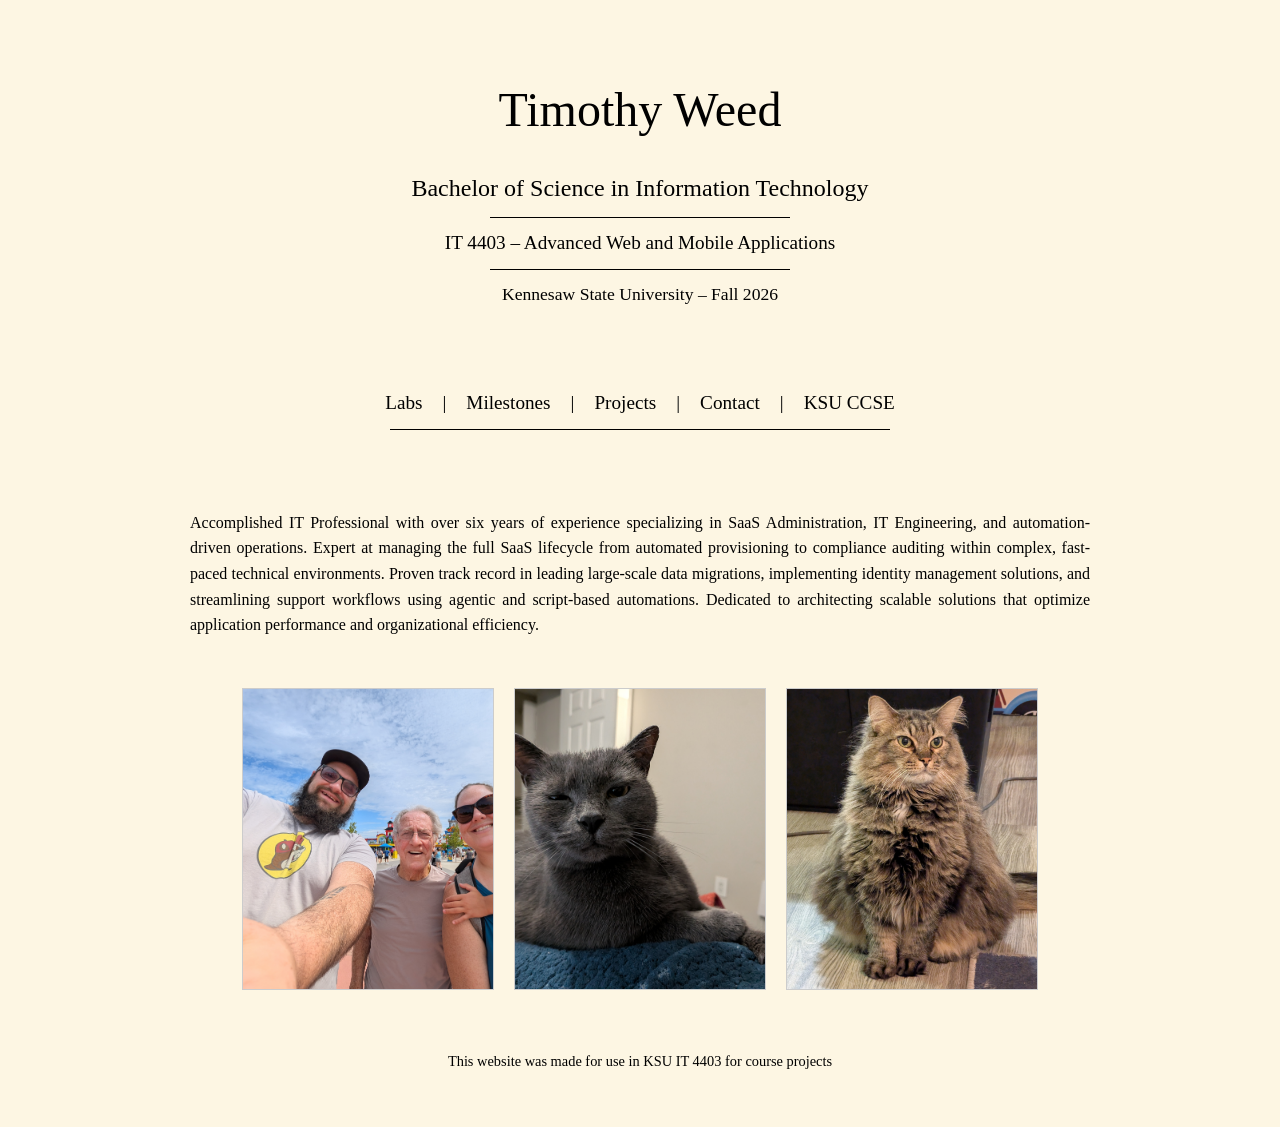
<file: index.html>
<!DOCTYPE html>
<html lang="en">
<head>
    <meta charset="UTF-8">
    <meta name="viewport" content="width=device-width, initial-scale=1.0">
    <title>Timothy Weed - Portfolio</title>
    <link rel="stylesheet" href="style.css">
</head>
<body>

    <header>
        <h1>Timothy Weed</h1>
        <h2 class="degree">Bachelor of Science in Information Technology</h2>
        <div class="line-separator"></div>
        <h3 class="course">IT 4403 &ndash; Advanced Web and Mobile Applications</h3>
        <div class="line-separator"></div>
        <p class="university">Kennesaw State University &ndash; Fall 2026</p>
    </header>

    <nav>
        <ul class="nav-links">
            <li><a href="labs.html" class="btn">Labs</a></li>
            <span class="divider">|</span>
            <li><a href="milestones.html" class="btn">Milestones</a></li>
            <span class="divider">|</span>
            <li><a href="projects.html" class="btn">Projects</a></li>
            <span class="divider">|</span>
            <li><a href="contact.html" class="btn">Contact</a></li>
            <span class="divider">|</span>
            <li><a href="https://ccse.kennesaw.edu/" class="btn">KSU CCSE</a></li>
        </ul>
        <div class="line-separator-long"></div>
    </nav>

    <main>
        <section class="bio">
            <p>
                Accomplished IT Professional with over six years of experience specializing in SaaS Administration, 
                IT Engineering, and automation-driven operations. Expert at managing the full SaaS lifecycle from 
                automated provisioning to compliance auditing within complex, fast-paced technical environments. 
                Proven track record in leading large-scale data migrations, implementing identity management 
                solutions, and streamlining support workflows using agentic and script-based automations. 
                Dedicated to architecting scalable solutions that optimize application performance and 
                organizational efficiency.
            </p>
        </section>

        <section class="image-gallery">
            <img src="PXL_20260625_145154627.TS-000.jpg" alt="Timothy and family">
            <img src="PXL_20260805_202501013.jpg" alt="Fluffy brown cat">
            <img src="PXL_20260811_001851429.jpg" alt="Grey cat">
        </section>
    </main>

    <footer>
        <p>This website was made for use in KSU IT 4403 for course projects</p>
    </footer>

</body>
</html>
</file>
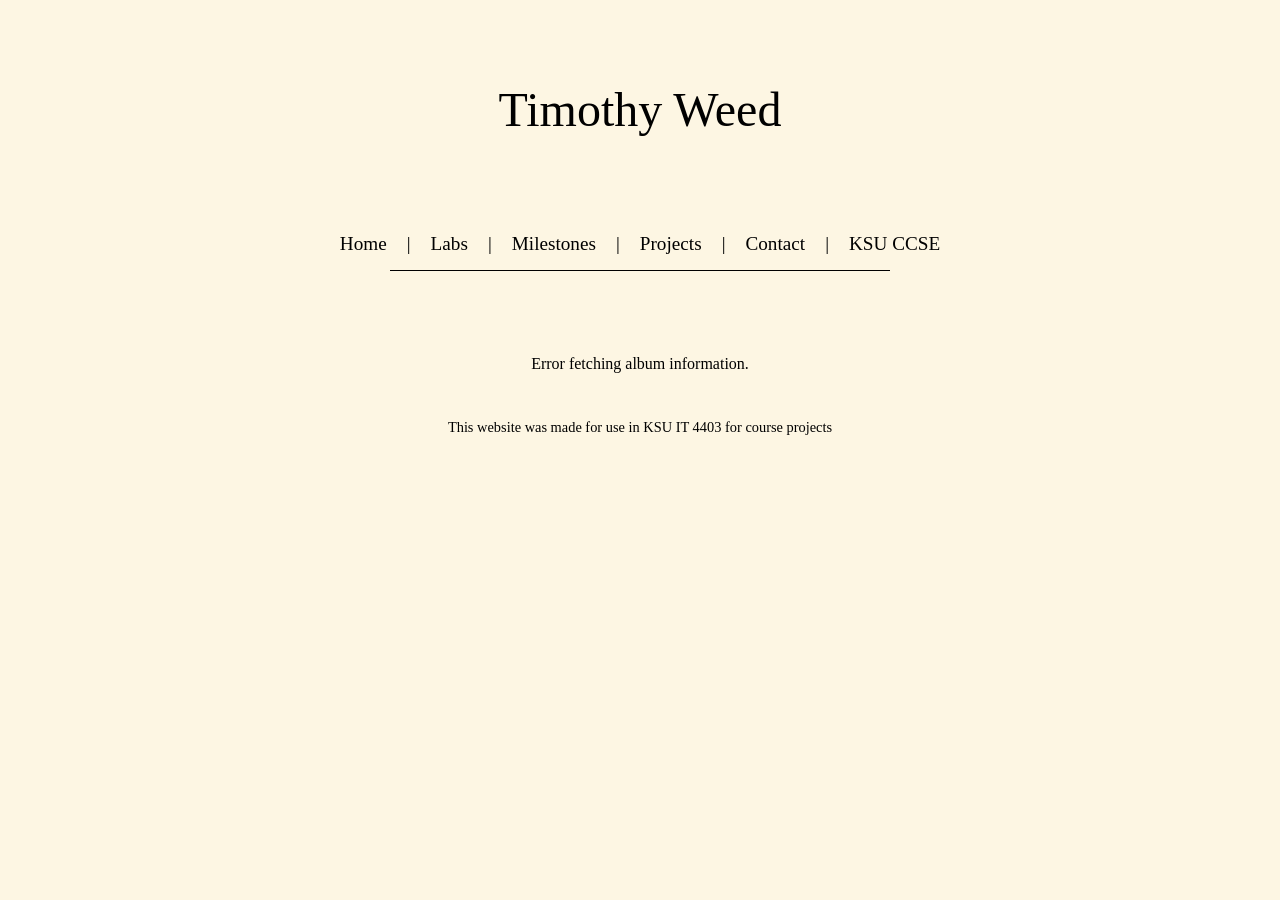
<file: album.html>
<!DOCTYPE html>
<html lang="en">
<head>
    <meta charset="UTF-8">
    <meta name="viewport" content="width=device-width, initial-scale=1.0">
    <title>lab 4</title>
    <link rel="stylesheet" href="style.css">
    <script src="https://code.jquery.com/jquery-3.6.0.min.js"></script>

    <script>
        $(document).ready(function() {
            var sp = window.location.search;
            var params = new URLSearchParams(sp);
            var albumId = params.get('id');
            var jsonUrl = 'https://jsonplaceholder.typicode.com/photos/' + albumId

            var albumInfo = $('#albumInfo');
            $.ajax({
                url: jsonUrl,
                method: 'GET',
                dataType: 'json',
                success: function(data) {
                    albumInfo.append('<h2>Album Details</h2>' +
                        '<p><strong>Album ID:</strong> ' + data.id + '</p>' +
                        '<p><strong>Title:</strong> ' + data.title + '</p>' +
                        '<p><strong>Album Art</strong>: <br><img src="' + data.thumbnailUrl + '" alt="Album Art"></p>');
                },
                error: function() {
                    $('#albumInfo').html('<p>Error fetching album information.</p>');
                }
            });
        });
    
    </script>
</head>
<body>

    <header>
        <h1>Timothy Weed</h1>
    </header>

    <nav>
        <ul class="nav-links">
            <li><a href="index.html" class="btn">Home</a></li>
            <span class="divider">|</span>
            <li><a href="labs.html" class="btn">Labs</a></li>
            <span class="divider">|</span>
            <li><a href="milestones.html" class="btn">Milestones</a></li>
            <span class="divider">|</span>
            <li><a href="projects.html" class="btn">Projects</a></li>
            <span class="divider">|</span>
            <li><a href="contact.html" class="btn">Contact</a></li>
            <span class="divider">|</span>
            <li><a href="https://ccse.kennesaw.edu/" class="btn">KSU CCSE</a></li>
        </ul>
        <div class="line-separator-long"></div>
    </nav>

    <main>
        <div id="album">
            <ul id="albumInfo" class="album"></ul>
        </div>



    </main>

    <footer>
        <p>This website was made for use in KSU IT 4403 for course projects</p>
    </footer>

</body>
</html>
</file>
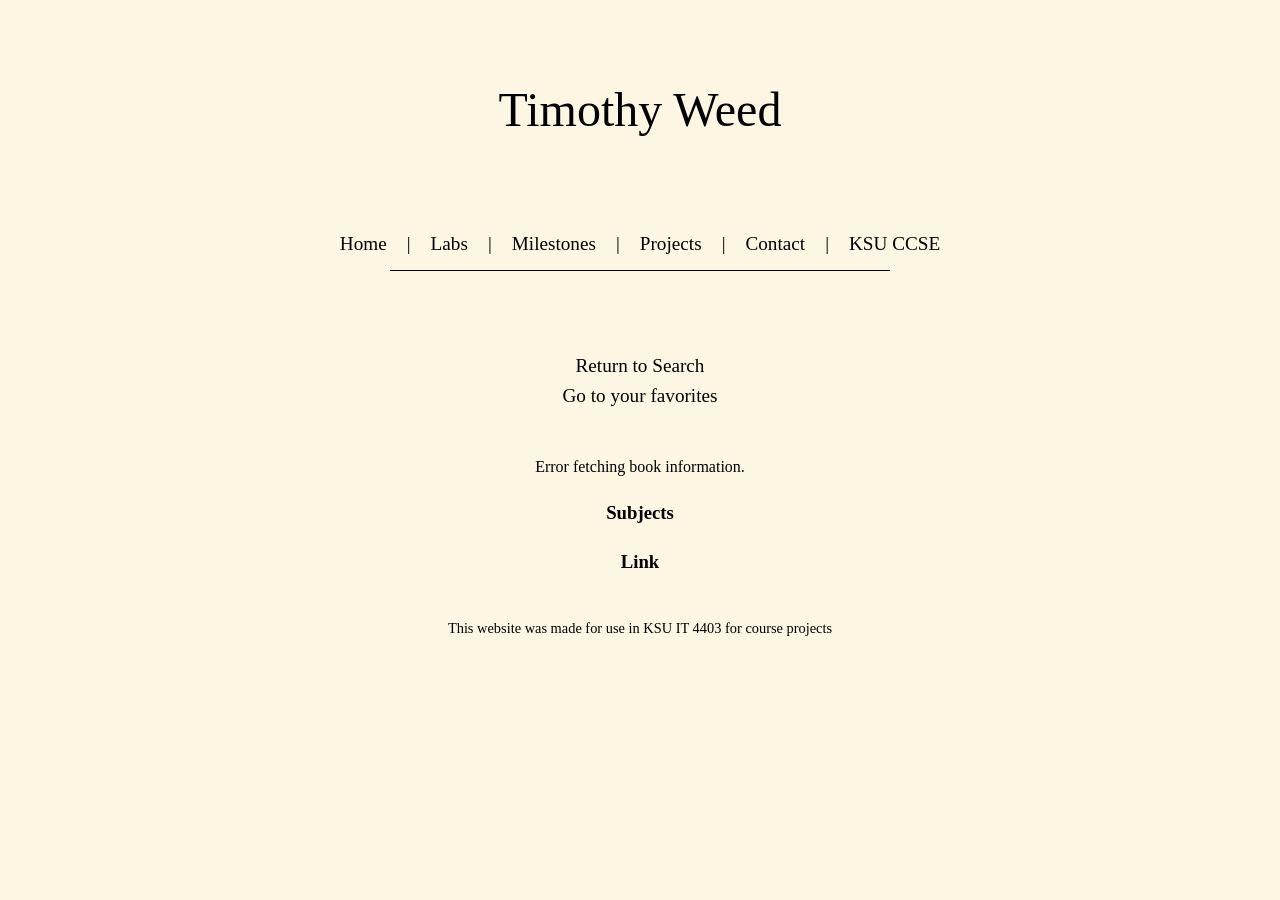
<file: book.html>
<!DOCTYPE html>
<html lang="en">
<head>
    <meta charset="UTF-8">
    <meta name="viewport" content="width=device-width, initial-scale=1.0">
    <title>Book Details</title>
    <link rel="stylesheet" href="style.css">
    <script src="https://code.jquery.com/jquery-3.6.0.min.js"></script>

    <script>
        $(document).ready(function() {
        var sp = window.location.search;
        var trim = sp.slice(4);
        var jsonUrl = 'https://openlibrary.org/' + trim + '.json';
        console.log(jsonUrl);
        var bookInfo = $('#bookInfo');
        var bookDescription = $('#bookDescription');
        var subjects = [];
        $.ajax({
            url: jsonUrl,
            method: 'GET',
            dataType: 'json',
            success: function(data) {
                console.log(data);
                var cover = "https://covers.openlibrary.org/b/id/" + data.covers[0] + "-L.jpg";
                console.log(cover);
                var authorInfo = "https://openlibrary.org" + data.authors[0].author.key + ".json";
                console.log(authorInfo);
                subjects = data.subjects.slice(0, 10);
                console.log(subjects)
                $.getJSON(authorInfo, function(authorData) {
                    var authorName = authorData.personal_name;
                    console.log(authorName);
                    bookInfo.append(
                        '<li><strong>Title:</strong> ' + data.title + '</li>' +
                        '<li><strong>Author:</strong> ' + authorName + '</li>' +
                        '<li><strong>Cover Image</strong>: <br><img src="' + cover + '" alt="Cover Image"></li>' //+
                        // '<li><strong>Description:</strong> ' + data.description.value + '</li>'
                    );
                    console.log(data.title);
                });
                if (data.description == null) {
                    bookDescription.append('<li><strong>Description:</strong>No description found</li>');
                }
                else if (data.description.value){
                    bookDescription.append('<li><strong>Description:</strong> ' + data.description.value + '</li>');
                }
                else{
                    bookDescription.append('<li><strong>Description:</strong> ' + data.description + '</li>');
                }
                for (var i = 0; i < data.subjects.slice(0, 10).length; i++) {
                        $('#bookSubjects').append('<li>' + subjects[i] + '</li>');
                    };
                $('#link').append('https://openlibrary.org/' + trim )
            },
            error: function() {
                $('#bookInfo').html('<p>Error fetching book information.</p>');
            }
        });
    });
    
    </script>
</head>
<body>

    <header>
        <h1>Timothy Weed</h1>
    </header>

    <nav>
        <ul class="nav-links">
            <li><a href="index.html" class="btn">Home</a></li>
            <span class="divider">|</span>
            <li><a href="labs.html" class="btn">Labs</a></li>
            <span class="divider">|</span>
            <li><a href="milestones.html" class="btn">Milestones</a></li>
            <span class="divider">|</span>
            <li><a href="projects.html" class="btn">Projects</a></li>
            <span class="divider">|</span>
            <li><a href="contact.html" class="btn">Contact</a></li>
            <span class="divider">|</span>
            <li><a href="https://ccse.kennesaw.edu/" class="btn">KSU CCSE</a></li>
        </ul>
        <div class="line-separator-long"></div>
    </nav>

    <main>
        <a href="milestone2.html" class="btn">Return to Search</a>
        <br>
        <a href="myBookshelf.html" class="btn">Go to your favorites</a>
        <br><br>
        <div id="book">
            <ul id="bookInfo"></ul>
            <ul id="bookDescription"></ul>
            <h3>Subjects</h3>
            <ul id="bookSubjects"></ul>
            <h3>Link</h3>
            <p id="link"></p>
        </div>



    </main>

    <footer>
        <p>This website was made for use in KSU IT 4403 for course projects</p>
    </footer>

</body>
</html>
</file>
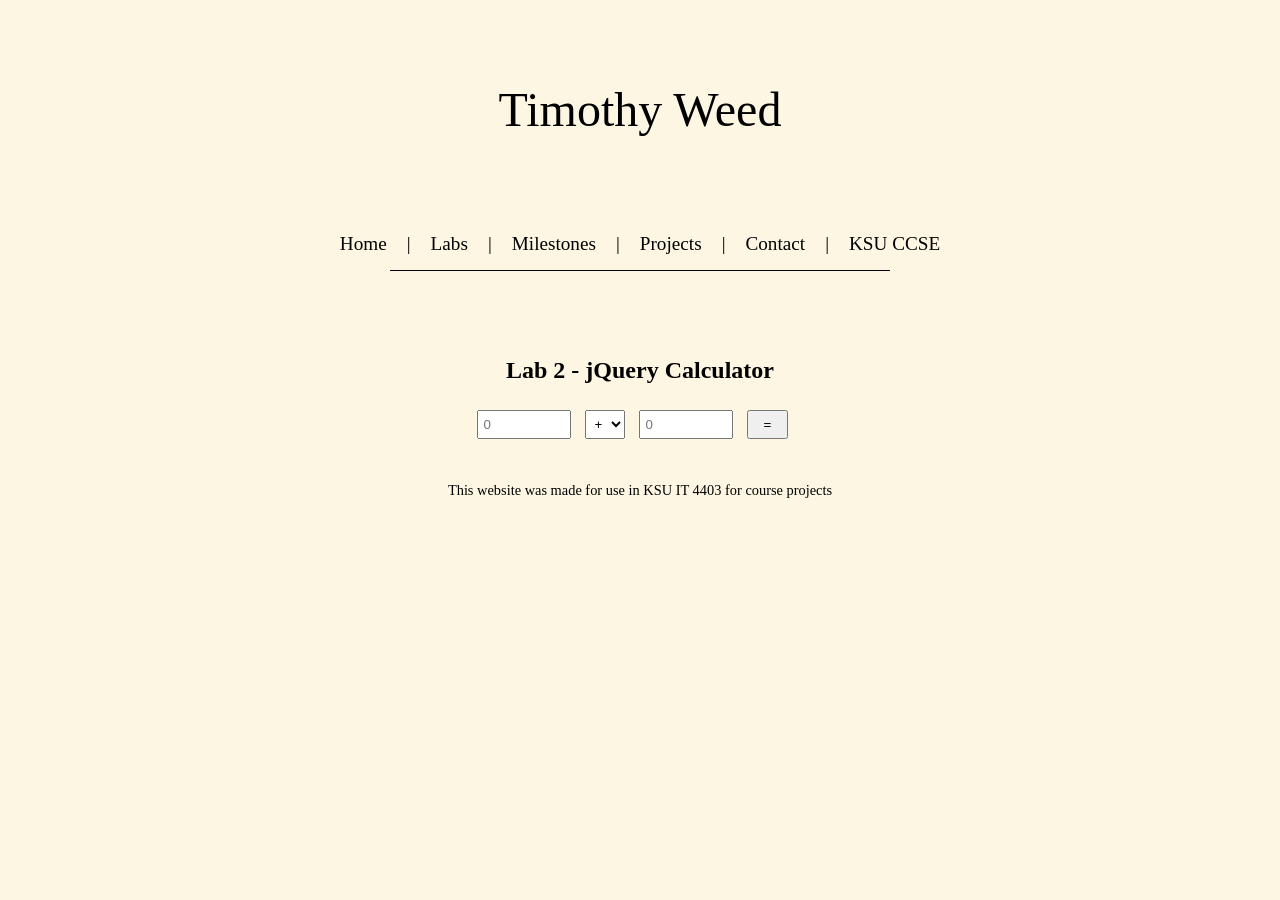
<file: lab2-1.html>
<!DOCTYPE html>
<html lang="en">
<head>
    <meta charset="UTF-8">
    <meta name="viewport" content="width=device-width, initial-scale=1.0">
    <title>jQuery ready() and Event Handling</title>
    <link rel="stylesheet" href="style.css">
    <script src="https://code.jquery.com/jquery-3.7.1.min.js"></script>
    <script>
        $(document).ready(function() {
            $("#btn-calculate").click(function() {
                //init vals and vars
                let n1 = parseFloat($("#num1").val());
                let n2 = parseFloat($("#num2").val());
                let operator = $("#operator").val();
                let result = 0;

                // Check if the user left a box blank or entered invalid text
                if (isNaN(n1) || isNaN(n2)) {
                    $("#calc-result").text("Please enter numbers");
                    return;
                }

                // Perform calculation
                if (operator === "add") {
                    result = n1 + n2;
                } else if (operator === "subtract") {
                    result = n1 - n2;
                } else if (operator === "multiply") {
                    result = n1 * n2;
                } else if (operator === "divide") {
                    // Prevent division by zero
                    if (n2 === 0) {
                        $("#calc-result").text("Cannot divide by 0");
                        return;
                    }
                    result = n1 / n2;
                }

                // Display the result
                $("#calc-result").text(result);

                });
        });
            
            
    </script>
</head>
<body>

    <header>
        <h1>Timothy Weed</h1>
    </header>

    <nav>
        <ul class="nav-links">
            <li><a href="index.html" class="btn">Home</a></li>
            <span class="divider">|</span>
            <li><a href="labs.html" class="btn">Labs</a></li>
            <span class="divider">|</span>
            <li><a href="milestones.html" class="btn">Milestones</a></li>
            <span class="divider">|</span>
            <li><a href="projects.html" class="btn">Projects</a></li>
            <span class="divider">|</span>
            <li><a href="contact.html" class="btn">Contact</a></li>
            <span class="divider">|</span>
            <li><a href="https://ccse.kennesaw.edu/" class="btn">KSU CCSE</a></li>
        </ul>
        <div class="line-separator-long"></div>
    </nav>

    <main>
        <h2> Lab 2 - jQuery Calculator</h2>
        <input type="number" id="num1" placeholder="0" style="padding: 5px; width: 80px;">
            
            <select id="operator" style="padding: 5px; margin: 0 10px;">
                <option value="add">+</option>
                <option value="subtract">-</option>
                <option value="multiply">*</option>
                <option value="divide">/</option>
            </select>
            
        <input type="number" id="num2" placeholder="0" style="padding: 5px; width: 80px;">

        <button id="btn-calculate" style="padding: 5px 15px; margin-left: 10px;">=</button>
    
        <span id="calc-result" style="margin-left: 15px; font-weight: bold; font-size: 18px; color: #2c3e50;"></span>

    </main>

    <footer>
        <p>This website was made for use in KSU IT 4403 for course projects</p>
    </footer>

</body>
</html>
</file>
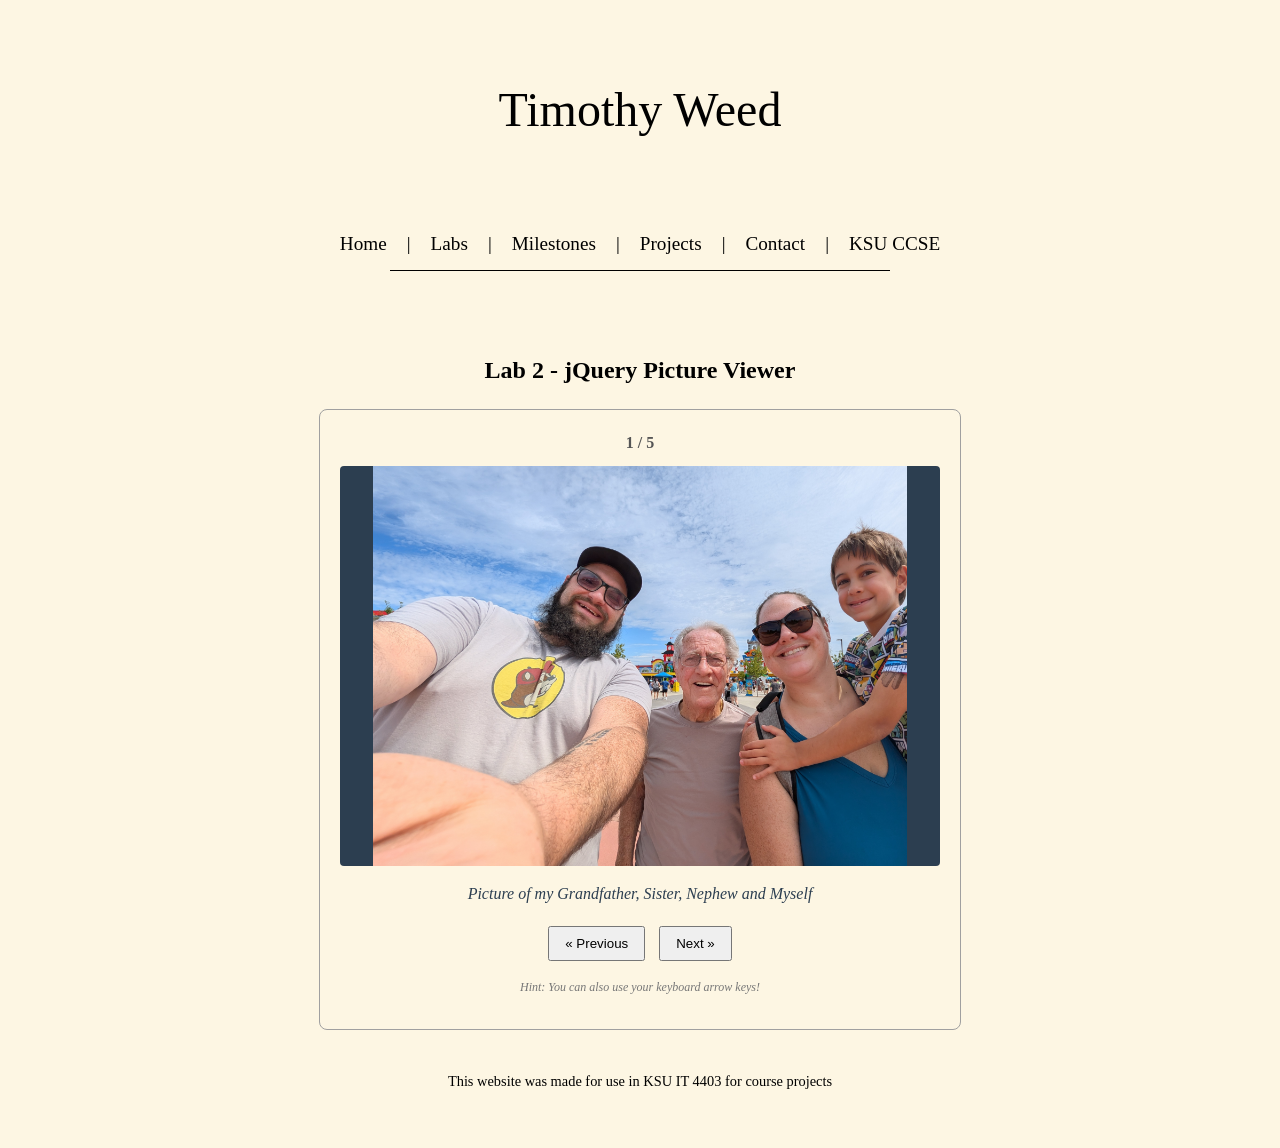
<file: lab2-2.html>
<!DOCTYPE html>
<html lang="en">
<head>
    <meta charset="UTF-8">
    <meta name="viewport" content="width=device-width, initial-scale=1.0">
    <title>jQuery ready() and Event Handling</title>
    <link rel="stylesheet" href="style.css">
    <script src="https://code.jquery.com/jquery-3.7.1.min.js"></script>
    <script>
        $(document).ready(function() {
            const images = [
                { src: "PXL_20260625_145154627.TS-000.jpg", alt: "My Family", caption: "Picture of my Grandfather, Sister, Nephew and Myself" },
                { src: "PXL_20260711_235148332.TS-000.MP.jpg", alt: "More Family!", caption: "Picture of my boyfriend, friend Sharon, and my sister and brother-in-law" },
                { src: "PXL_20260805_202501013.jpg", alt: "My Frollo", caption: "My sweet boy Frollo" },
                { src: "PXL_20260811_001851429.jpg", alt: "Sir Hermes", caption: "Mister Hermes aka the Ham" },
                { src: "PXL_20260924_230313827.MP.jpg", alt: "The Fleet", caption: "Most of my cars... There are always more!" }
            ];

            let currentIndex = 0;

            // Function to handle the fade effect and data updating
            function updateGallery() {
                // Fade out the current image (takes 300 milliseconds)
                $("#gallery-img").fadeOut(300, function() {
                    
                    // Once faded out, update the image source, alt text, caption, and counter
                    $(this).attr("src", images[currentIndex].src);
                    $(this).attr("alt", images[currentIndex].alt);
                    $("#gallery-caption").text(images[currentIndex].caption);
                    $("#image-counter").text((currentIndex + 1) + " / " + images.length);
                    
                    // Fade the new image back in
                    $(this).fadeIn(300);
                });
            }

            // Next Button Click Event
            $("#btn-next").click(function() {
                currentIndex++;
                // If we go past the last image, loop back to the first (Index 0)
                if (currentIndex >= images.length) {
                    currentIndex = 0; 
                }
                updateGallery();
            });

            // Previous Button Click Event
            $("#btn-prev").click(function() {
                currentIndex--;
                // If we go before the first image, loop to the last image
                if (currentIndex < 0) {
                    currentIndex = images.length - 1; 
                }
                updateGallery();
            });

            // Enhancement: Keyboard Navigation
            $(document).keydown(function(e) {
                if (e.key === "ArrowRight") {
                    $("#btn-next").click();
                } else if (e.key === "ArrowLeft") {
                    $("#btn-prev").click();
                }
            });
        });
            
            
    </script>
</head>
<body>

    <header>
        <h1>Timothy Weed</h1>
    </header>

    <nav>
        <ul class="nav-links">
            <li><a href="index.html" class="btn">Home</a></li>
            <span class="divider">|</span>
            <li><a href="labs.html" class="btn">Labs</a></li>
            <span class="divider">|</span>
            <li><a href="milestones.html" class="btn">Milestones</a></li>
            <span class="divider">|</span>
            <li><a href="projects.html" class="btn">Projects</a></li>
            <span class="divider">|</span>
            <li><a href="contact.html" class="btn">Contact</a></li>
            <span class="divider">|</span>
            <li><a href="https://ccse.kennesaw.edu/" class="btn">KSU CCSE</a></li>
        </ul>
        <div class="line-separator-long"></div>
    </nav>

    <main>
        <h2> Lab 2 - jQuery Picture Viewer</h2>
        <div id="picview" style="text-align: center; margin: 20px auto; max-width: 600px; background-color: #fdf6e3; padding: 20px; border-radius: 8px; border: 1px solid #a0a0a0;">
            <!-- Enhancement: Image Counter -->
            <div id="image-counter" style="margin-bottom: 10px; font-weight: bold; color: #555;">1 / 5</div>
            
            <!-- Image Container -->
            <div style="height: 400px; display: flex; align-items: center; justify-content: center; background-color: #2c3e50; border-radius: 4px; overflow: hidden;">
                <img id="gallery-img" src="PXL_20260625_145154627.TS-000.jpg" alt="My Family" style="max-width: 100%; max-height: 100%; display: block;">
            </div>

            <!-- Image Caption -->
            <p id="gallery-caption" style="margin: 15px 0; font-style: italic; color: #2c3e50;">Picture of my Grandfather, Sister, Nephew and Myself</p>
            
            <!-- Navigation Buttons -->
            <button id="btn-prev" style="padding: 8px 15px; margin: 5px;">&laquo; Previous</button>
            <button id="btn-next" style="padding: 8px 15px; margin: 5px;">Next &raquo;</button>
            <p style="font-size: 12px; color: #777;"><em>Hint: You can also use your keyboard arrow keys!</em></p>
        </div>
        
    </main>

    <footer>
        <p>This website was made for use in KSU IT 4403 for course projects</p>
    </footer>

</body>
</html>
</file>
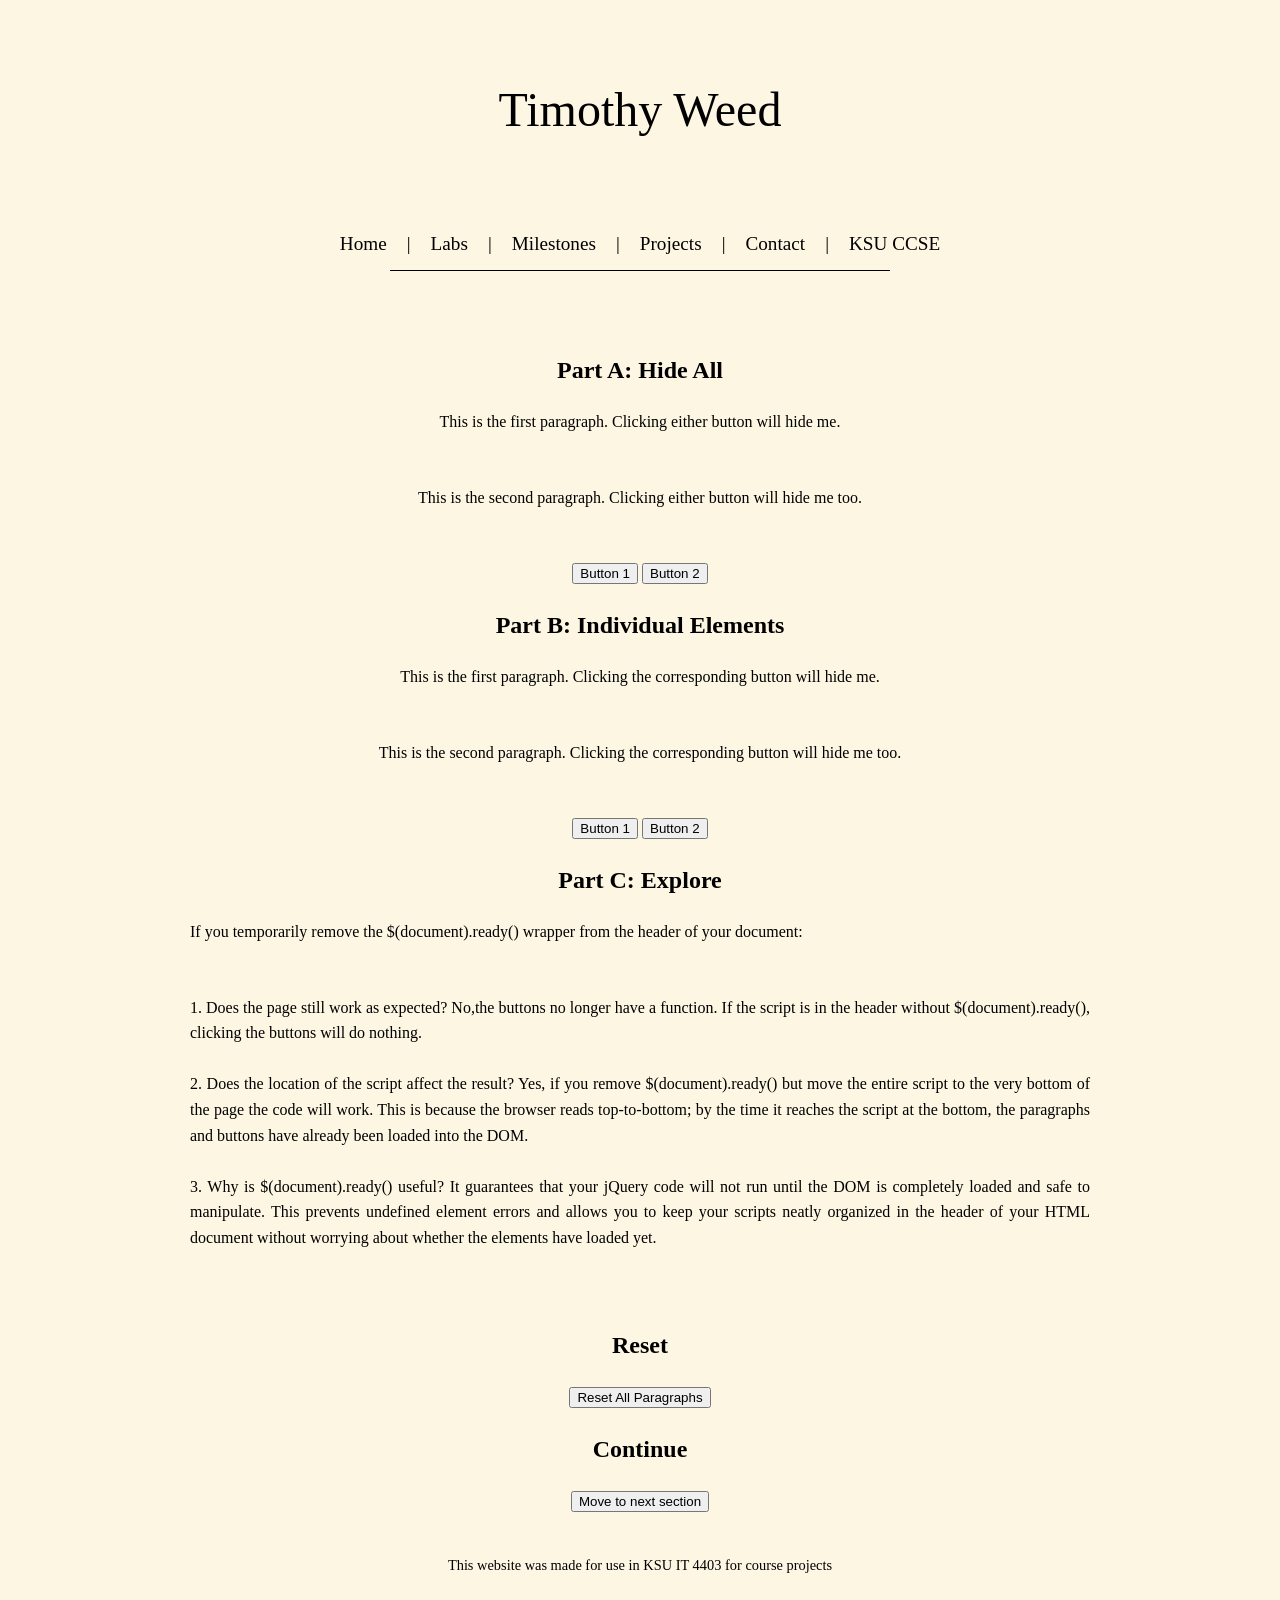
<file: lab2.html>
<!DOCTYPE html>
<html lang="en">
<head>
    <meta charset="UTF-8">
    <meta name="viewport" content="width=device-width, initial-scale=1.0">
    <title>jQuery ready() and Event Handling</title>
    <link rel="stylesheet" href="style.css">
    <script src="https://code.jquery.com/jquery-3.7.1.min.js"></script>
    <script>
        $(document).ready(function() {
            // The second div needs to be hidden on load
            $(".Sec2B").hide();
            // Part A: Clicking ANY button hides BOTH paragraphs
            $(".btnA").click(function() {
                $(".pA").hide();
            });
            // Part B: Clicking the right button hides the corresponding paragraph
            $("#btnB1").click(function() {
                $("#pB1").hide();
            });
            $("#btnB2").click(function() {
                $("#pB2").hide();
            });
            $("#reset").click(function() {
                $("p").show();
            });
            $("#transition2A").click(function() {
                $(".sec2A").slideUp("slow", function() {
                    $(".Sec2B").slideDown();
                });
            });
            $("#transition2B").click(function() {
                $(".Sec2B").slideUp("slow", function() {
                    $(".sec2A").slideDown();
                });
            });
            // Apply styles to the odd rows of tables
            $("#btn-style-odd").click(function() {
                $(".random-table tr:nth-child(odd) td").css({
                    "background-color": "orange",
                    "font-style": "italic",
                    "border": "2px dotted black" 
                });
            });
            // Reset the table back to the original CSS
            $("#btn-reset-table").click(function() {
                $(".random-table tr td").removeAttr("style");
                // 2. Make all rows visible again
                $(".random-table tr").show();
            });
            // Hide the specific row that is clicked
            $(".random-table tr").click(function() {
                $(this).hide();
            });

        });
    </script>
</head>
<body>

    <header>
        <h1>Timothy Weed</h1>
    </header>

    <nav>
        <ul class="nav-links">
            <li><a href="index.html" class="btn">Home</a></li>
            <span class="divider">|</span>
            <li><a href="labs.html" class="btn">Labs</a></li>
            <span class="divider">|</span>
            <li><a href="milestones.html" class="btn">Milestones</a></li>
            <span class="divider">|</span>
            <li><a href="projects.html" class="btn">Projects</a></li>
            <span class="divider">|</span>
            <li><a href="contact.html" class="btn">Contact</a></li>
            <span class="divider">|</span>
            <li><a href="https://ccse.kennesaw.edu/" class="btn">KSU CCSE</a></li>
        </ul>
        <div class="line-separator-long"></div>
    </nav>

    <main>
        <div class="sec2A"> <!---Added this into divs to use a transition-->
            <h2>Part A: Hide All</h2>
            <p class="bionj pA">This is the first paragraph. Clicking either button will hide me.</p>
            <p class="bionj pA">This is the second paragraph. Clicking either button will hide me too.</p>

            <button class="btnA">Button 1</button>
            <button class="btnA">Button 2</button>

            <h2>Part B: Individual Elements</h2>
            <p class="bionj" id="pB1">This is the first paragraph. Clicking the corresponding button will hide me.</p>
            <p class="bionj" id="pB2">This is the second paragraph. Clicking the corresponding button will hide me too.</p>

            <button id="btnB1">Button 1</button>
            <button id="btnB2">Button 2</button>

            <h2>Part C: Explore</h2>
            <p class="bio">If you temporarily remove the $(document).ready() wrapper from the header of your document:</p>
            <p class="bio">1. Does the page still work as expected? No,the buttons no longer have a function. If the script is in the header without $(document).ready(), clicking 
                the buttons will do nothing. <br><br>
                2. Does the location of the script affect the result? Yes, if you remove $(document).ready() but move the entire script to the very bottom of the page 
                the code will work. This is because the browser reads top-to-bottom; by the time it reaches the script at the bottom, the paragraphs and buttons have 
                already been loaded into the DOM.<br><br>
                3. Why is $(document).ready() useful? It guarantees that your jQuery code will not run until the DOM is completely loaded and safe to manipulate.
                This prevents undefined element errors and allows you to keep your scripts neatly organized in the header of your HTML document without worrying about 
                whether the elements have loaded yet.<br><br>
            </p>

            <h2>Reset</h2>
            <!-- This button shows all paragraphs again -->
            <button id="reset">Reset All Paragraphs</button>
            <h2>Continue</h2>
            <!-- This button moves to the next section -->
            <button id="transition2A">Move to next section</button>
        </div>
        <div class="Sec2B">
            <h2>Table of Random Numbers</h2>
            <table class="random-table">
                <tbody>
                    <tr>
                        <td>42</td><td>17</td><td>88</td><td>5</td><td>73</td>
                    </tr>
                    <tr>
                        <td>91</td><td>24</td><td>56</td><td>39</td><td>12</td>
                    </tr>
                    <tr>
                        <td>8</td><td>77</td><td>34</td><td>61</td><td>95</td>
                    </tr>
                    <tr>
                        <td>49</td><td>3</td><td>82</td><td>27</td><td>68</td>
                    </tr>
                    <tr>
                        <td>14</td><td>53</td><td>99</td><td>41</td><td>22</td>
                    </tr>
                </tbody>
            </table>
            <button id="btn-style-odd">Style Odd Rows</button>
            <button id="btn-reset-table">Reset Table</button>
            <button id="transition2B">Return to Previous section</button>
        </div>
    </main>

    <footer>
        <p>This website was made for use in KSU IT 4403 for course projects</p>
    </footer>

</body>
</html>
</file>
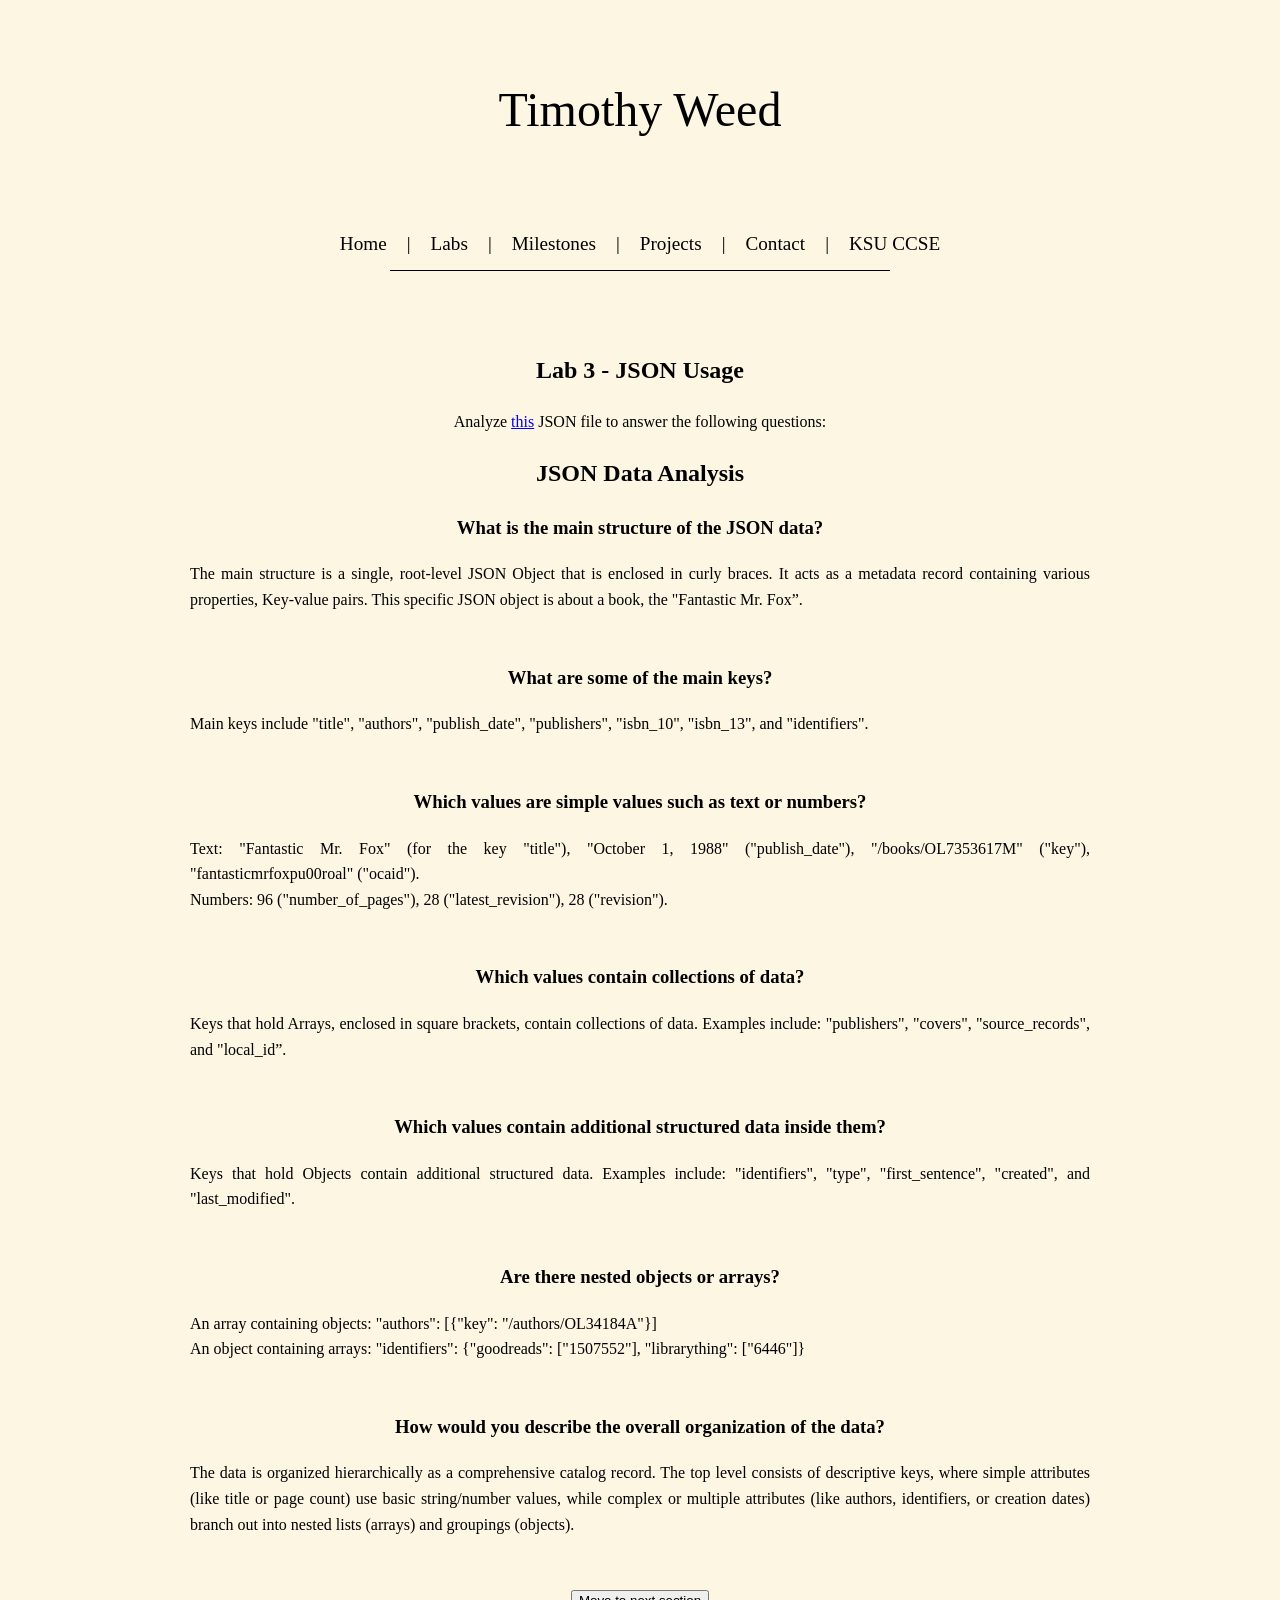
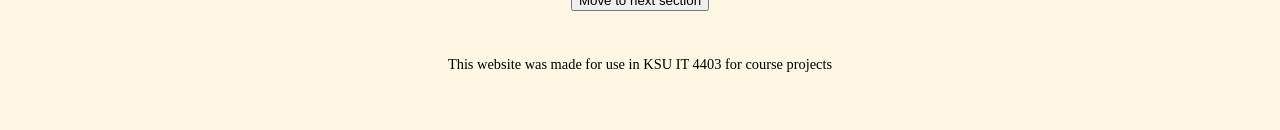
<file: lab3.html>
<!DOCTYPE html>
<html lang="en">
<head>
    <meta charset="UTF-8">
    <meta name="viewport" content="width=device-width, initial-scale=1.0">
    <title>JSON usage</title>
    <link rel="stylesheet" href="style.css">
    <script src="https://code.jquery.com/jquery-3.7.1.min.js"></script>
    <script>
        $(document).ready(function() {
            $(".sec3B").hide();
            $(".sec3C").hide();

            $("#transition3A").click(function() {
                $(".sec3A").slideUp("slow", function() {
                    $(".sec3B").slideDown();
                });
            });
            $("#transition3B").click(function() {
                $(".sec3B").slideUp("slow", function() {
                    $(".sec3A").slideDown();
                });
            });
            $("#transition3C").click(function() {
                $(".sec3B").slideUp("slow", function() {
                    $(".sec3C").slideDown();
                });
            });
            $("#transition3D").click(function() {
                $(".sec3C").slideUp("slow", function() {
                    $(".sec3B").slideDown();
                });
            });
            $("#transition3E").click(function() {
                $(".sec3C").slideUp("slow", function() {
                    $(".sec3A").slideDown();
                });
            });
        });
            
            
    </script>
</head>
<body>

    <header>
        <h1>Timothy Weed</h1>
    </header>

    <nav>
        <ul class="nav-links">
            <li><a href="index.html" class="btn">Home</a></li>
            <span class="divider">|</span>
            <li><a href="labs.html" class="btn">Labs</a></li>
            <span class="divider">|</span>
            <li><a href="milestones.html" class="btn">Milestones</a></li>
            <span class="divider">|</span>
            <li><a href="projects.html" class="btn">Projects</a></li>
            <span class="divider">|</span>
            <li><a href="contact.html" class="btn">Contact</a></li>
            <span class="divider">|</span>
            <li><a href="https://ccse.kennesaw.edu/" class="btn">KSU CCSE</a></li>
        </ul>
        <div class="line-separator-long"></div>
    </nav>

    <main>
        <div class="sec3A">
            <h2> Lab 3 - JSON Usage</h2>
            <p>Analyze <a href="https://openlibrary.org/books/OL7353617M.json">this</a> JSON file to answer the following questions:</p>
            <h2>JSON Data Analysis</h2>
            <h3>What is the main structure of the JSON data?</h3>
            <p class="bio">The main structure is a single, root-level JSON Object that is enclosed in curly braces. It acts as a metadata record containing various properties, 
                Key-value pairs. This specific JSON object is about a book, the "Fantastic Mr. Fox”. </p>
            <h3>What are some of the main keys?</h3>
            <p class="bio">Main keys include "title", "authors", "publish_date", "publishers", "isbn_10", "isbn_13", and "identifiers".</p>
            <h3>Which values are simple values such as text or numbers?</h3>
            <p class="bio">Text: "Fantastic Mr. Fox" (for the key "title"), "October 1, 1988" ("publish_date"), "/books/OL7353617M" ("key"), "fantasticmrfoxpu00roal" ("ocaid").
                <br>Numbers: 96 ("number_of_pages"), 28 ("latest_revision"), 28 ("revision").</p>
            <h3>Which values contain collections of data?</h3>
            <p class="bio">Keys that hold Arrays, enclosed in square brackets, contain collections of data. Examples include: "publishers", "covers", "source_records", and "local_id”.</p>
            <h3>Which values contain additional structured data inside them?</h3> 
            <p class="bio">Keys that hold Objects contain additional structured data. Examples include: "identifiers", "type", "first_sentence", "created", and "last_modified".</p>
            <h3>Are there nested objects or arrays?</h3>
            <p class="bio">An array containing objects: "authors": [{"key": "/authors/OL34184A"}] 
                <br>An object containing arrays: "identifiers": {"goodreads": ["1507552"], "librarything": ["6446"]}</p>
            <h3>How would you describe the overall organization of the data?</h3>
            <p class="bio">The data is organized hierarchically as a comprehensive catalog record. The top level consists of descriptive keys, where simple attributes (like title or page 
                count) use basic string/number values, while complex or multiple attributes (like authors, identifiers, or creation dates) branch out into nested lists (arrays) and 
                groupings (objects).</p>
            <button id="transition3A">Move to next section</button>
        </div>
        <div class="sec3B">
            <h2>Convert the following structured information into valid JSON:</h2>
            <div class="grid-container">
                <!-- Left Column Request -->
                <div>
                    <p><strong>Message</strong></p>
                    <ul>
                        <li>To: Alex</li>
                        <li>From: Jordan</li>
                        <li>Heading: Reminder</li>
                        <li>Body: Don't forget our meeting tomorrow.</li>
                    </ul>
                </div>

                <!-- Right Column JSON conversion -->
                <div>
                    <pre><code>
                    {
                    {
                    "message":
                    "to": "Alex",
                    "from": "Jordan",
                    "heading": "Reminder",
                    "body": "Don't forget our meeting tomorrow."
                    }
                    }</code></pre>
                </div>

            </div>
            <button id="transition3B">Return to Previous section</button>
            <button id="transition3C">Move to next section</button>
        </div>
        <div class="sec3C">
            <h2>Convert the following structured information into valid JSON:</h2>
            <div class="grid-container">
                <!-- Left Column Request -->
                <div>
                    <p>Create JSON representing the following collection of books:</p>
                    
                    <p><strong>Book 1</strong></p>
                    <ul>
                        <li>Title: Web Development Basics</li>
                        <li>Author: Maya Lee</li>
                        <li>Price: 29.99</li>
                    </ul>
                    
                    <p><strong>Book 2</strong></p>
                    <ul>
                        <li>Title: Modern JavaScript</li>
                        <li>Author: Daniel Kim</li>
                        <li>Price: 34.50</li>
                    </ul>
                    
                    <p><strong>Book 3</strong></p>
                    <ul>
                        <li>Title: Understanding JSON</li>
                        <li>Author: Sofia Patel</li>
                        <li>Price: 24.95</li>
                    </ul>
                </div>

                <!-- Right Column JSON conversion -->
                <div>
                    <pre><code>[
                        {
                            "Title": "Web Development Basics",
                            "Author": "Maya Lee",
                            "Price": 29.99
                        },
                        {
                            "Title": "Modern JavaScript",
                            "Author": "Daniel Kim",
                            "Price": 34.50
                        },
                        {
                            "Title": "Understanding JSON",
                            "Author": "Sofia Patel",
                            "Price": 24.95
                        }
                        ]</code></pre>
                </div>
            </div>
            <button id="transition3D">Return to Previous section</button>
            <button id="transition3E">Return to beginning</button>
        </div>

    </main>

    <footer>
        <p>This website was made for use in KSU IT 4403 for course projects</p>
    </footer>

</body>
</html>
</file>
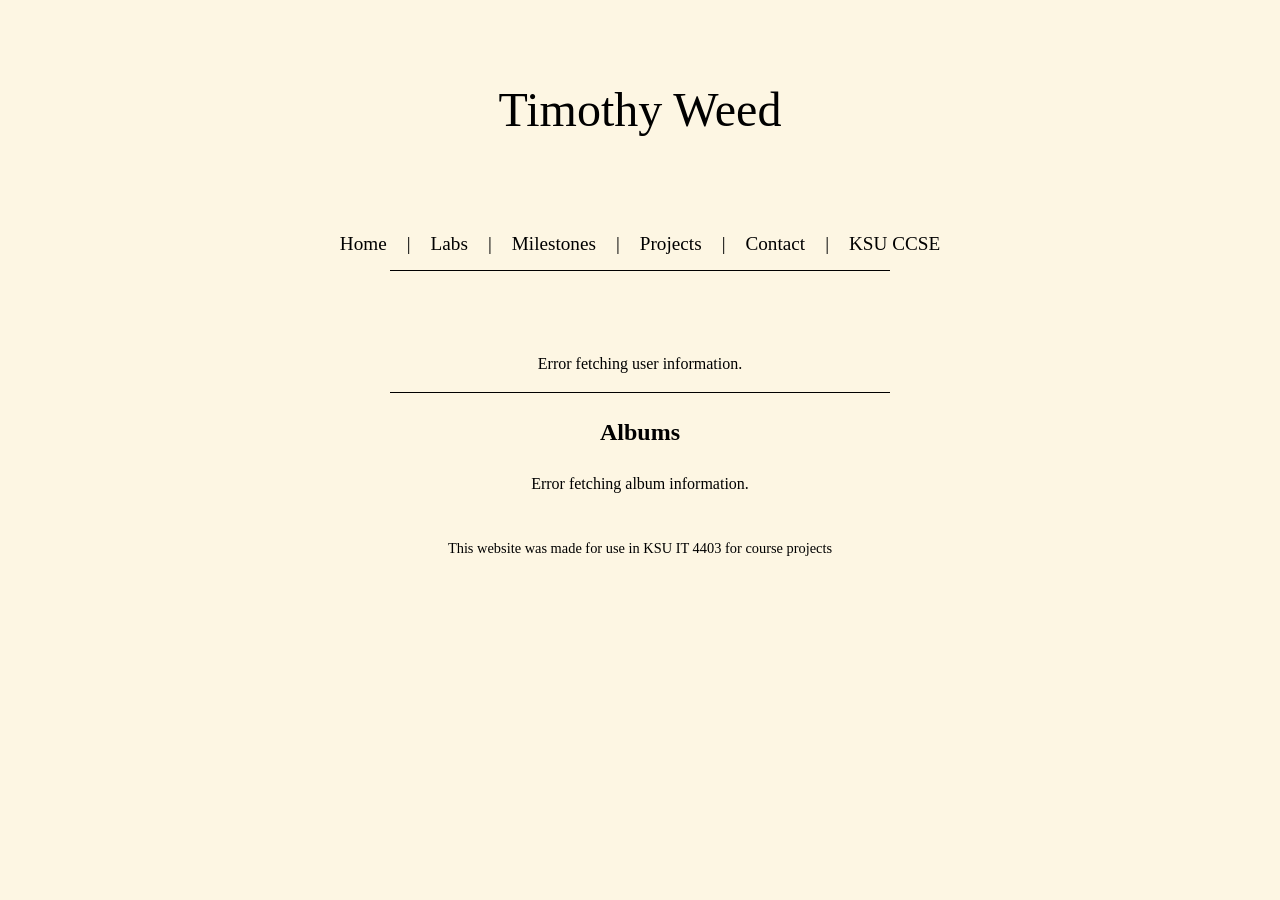
<file: lab4.html>
<!DOCTYPE html>
<html lang="en">
<head>
    <meta charset="UTF-8">
    <meta name="viewport" content="width=device-width, initial-scale=1.0">
    <title>lab 4</title>
    <link rel="stylesheet" href="style.css">
    <script src="https://code.jquery.com/jquery-3.6.0.min.js"></script>

    <script>
        $(document).ready(function() {
            var jsonUrl = 'https://jsonplaceholder.typicode.com/users/1';
            $.ajax({
                url: jsonUrl,
                method: 'GET',
                dataType: 'json',
                success: function(data) {
                    $('#userInfo').html('<h2>User Information</h2>' +
                        '<p><strong>Name:</strong> ' + data.name + '</p>' +
                        '<p><strong>Username:</strong> ' + data.username + '</p>' +
                        '<p><strong>Email:</strong> ' + data.email + '</p>' +
                        '<p><strong>Address:</strong> ' + data.address.street + ', ' + data.address.suite + ', ' + data.address.city + ', ' + data.address.zipcode + '</p>' +
                        '<p><strong>Phone:</strong> ' + data.phone + '</p>' +
                        '<p><strong>Website:</strong> <a href="http://' + data.website + '" target="_blank">' + data.website + '</a></p>' +
                        '<p><strong>Company:</strong> ' + data.company.name + '</p>');
                },
                error: function() {
                    $('#userInfo').html('<p>Error fetching user information.</p>');
                }
            });
            var jsonUrl1 = 'https://jsonplaceholder.typicode.com/albums?userId=1';
            var albumInfo = $('#albumInfo');
            $.ajax({
                url: jsonUrl1,
                method: 'GET',
                dataType: 'json',
                success: function(data) {
                    $.each(data, function(i, album) {
                        let albumUrl = `album.html?id=${encodeURIComponent(album.id)}`;     
                        albumInfo.append('<li><a href="' + albumUrl + '">' + album.title + '</a></li>');
                    });
                },
                error: function() {
                    $('#albumInfo').html('<p>Error fetching album information.</p>');
                }
            });
        });
    
    </script>
</head>
<body>

    <header>
        <h1>Timothy Weed</h1>
    </header>

    <nav>
        <ul class="nav-links">
            <li><a href="index.html" class="btn">Home</a></li>
            <span class="divider">|</span>
            <li><a href="labs.html" class="btn">Labs</a></li>
            <span class="divider">|</span>
            <li><a href="milestones.html" class="btn">Milestones</a></li>
            <span class="divider">|</span>
            <li><a href="projects.html" class="btn">Projects</a></li>
            <span class="divider">|</span>
            <li><a href="contact.html" class="btn">Contact</a></li>
            <span class="divider">|</span>
            <li><a href="https://ccse.kennesaw.edu/" class="btn">KSU CCSE</a></li>
        </ul>
        <div class="line-separator-long"></div>
    </nav>

    <main>
        <div id="userInfo"></div>

        <div class="line-separator-long"></div>

        <div id="album">
            <h2>Albums</h2>
            <ul id="albumInfo"></ul>
        </div>



    </main>

    <footer>
        <p>This website was made for use in KSU IT 4403 for course projects</p>
    </footer>

</body>
</html>
</file>
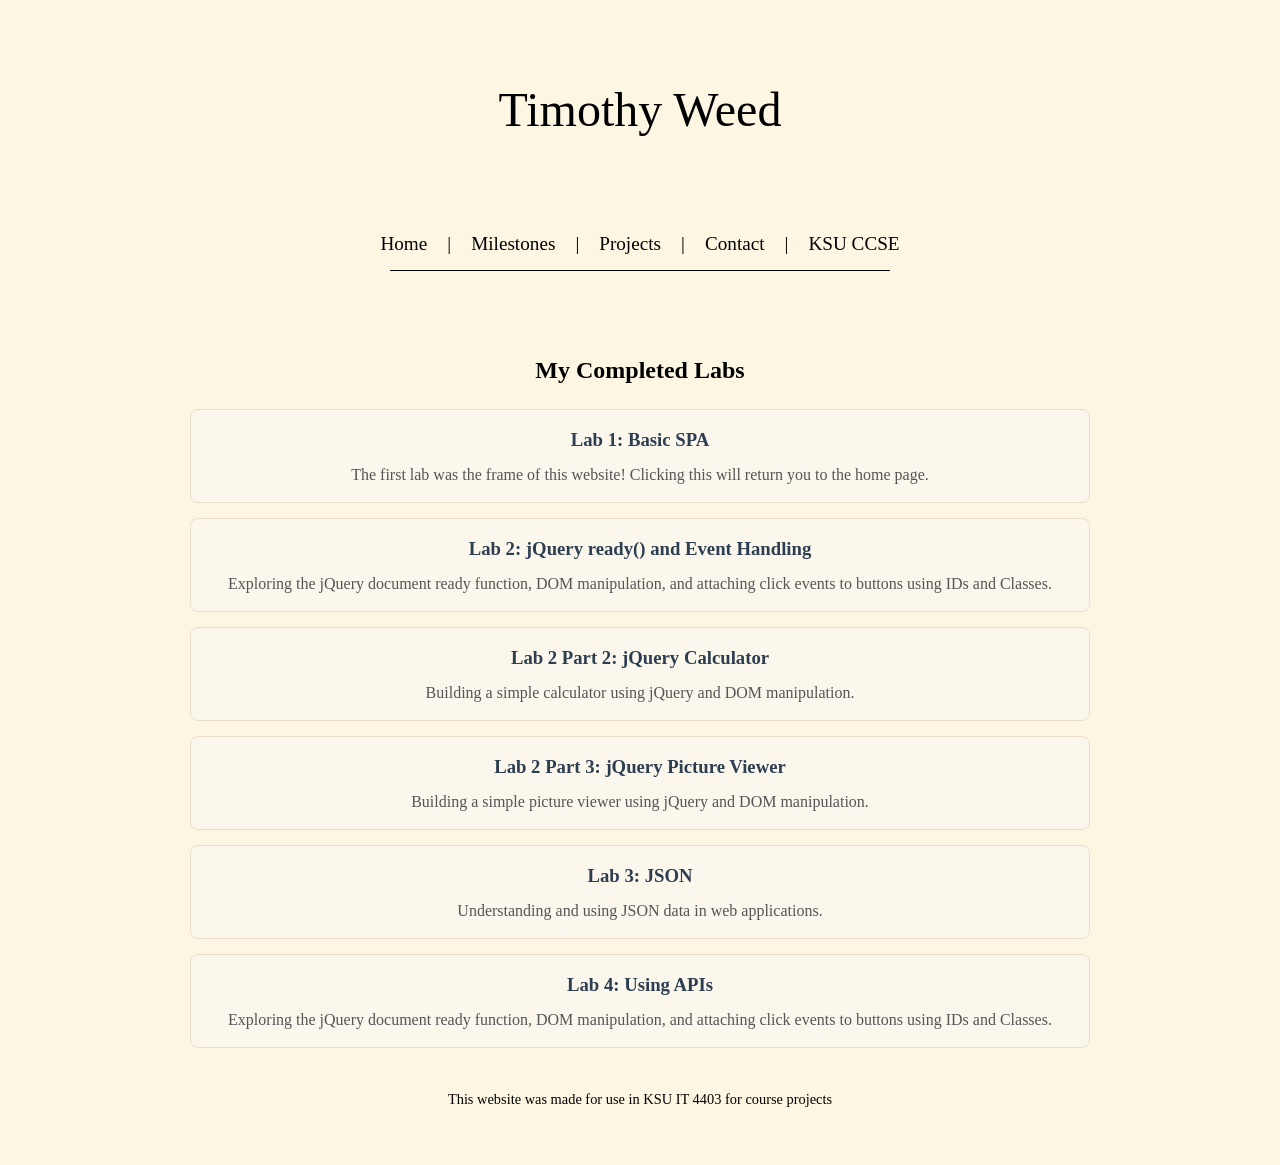
<file: labs.html>
<!DOCTYPE html>
<html lang="en">
<head>
    <meta charset="UTF-8">
    <meta name="viewport" content="width=device-width, initial-scale=1.0">
    <title>Timothy Weed - Portfolio</title>
    <link rel="stylesheet" href="style.css">
</head>
<body>

    <header>
        <h1>Timothy Weed</h1>
    </header>

    <nav>
        <ul class="nav-links">
            <li><a href="index.html" class="btn">Home</a></li>
            <span class="divider">|</span>
            <li><a href="milestones.html" class="btn">Milestones</a></li>
            <span class="divider">|</span>
            <li><a href="projects.html" class="btn">Projects</a></li>
            <span class="divider">|</span>
            <li><a href="contact.html" class="btn">Contact</a></li>
            <span class="divider">|</span>
            <li><a href="https://ccse.kennesaw.edu/" class="btn">KSU CCSE</a></li>
        </ul>
        <div class="line-separator-long"></div>
    </nav>

    <main>
        <h2>My Completed Labs</h2>
        
        <ul class="lab-list">
            <li>
                <a href="index.html" class="lab-card">
                    <h3>Lab 1: Basic SPA</h3>
                    <p>The first lab was the frame of this website! Clicking this will return you to the home page.</p>
                </a>
            </li>
            <li>
                <a href="lab2.html" class="lab-card">
                    <h3>Lab 2: jQuery ready() and Event Handling</h3>
                    <p>Exploring the jQuery document ready function, DOM manipulation, and attaching click events to buttons using IDs and Classes.</p>
                </a>
            </li>
            <li>
                <a href="lab2-1.html" class="lab-card">
                    <h3>Lab 2 Part 2: jQuery Calculator</h3>
                    <p>Building a simple calculator using jQuery and DOM manipulation.</p>
                </a>
            </li>
            <li>
                <a href="lab2-2.html" class="lab-card">
                    <h3>Lab 2 Part 3: jQuery Picture Viewer</h3>
                    <p>Building a simple picture viewer using jQuery and DOM manipulation.</p>
                </a>
            </li>
            <li>
                <a href="lab3.html" class="lab-card">
                    <h3>Lab 3: JSON</h3>
                    <p>Understanding and using JSON data in web applications.</p>
                </a>
            </li>
            <li>
                <a href="lab4.html" class="lab-card">
                    <h3>Lab 4: Using APIs</h3>
                    <p>Exploring the jQuery document ready function, DOM manipulation, and attaching click events to buttons using IDs and Classes.</p>
                </a>
            </li>
            <!-- Template CMD+/ will remove comment -->
            <!-- <li>
                <a href="lab2.html" class="lab-card">
                    <h3>Lab 2: jQuery ready() and Event Handling</h3>
                    <p>Exploring the jQuery document ready function, DOM manipulation, and attaching click events to buttons using IDs and Classes.</p>
                </a>
            </li> -->
            
            <!-- To add a new lab, just paste another <li> block here! -->
        </ul>
    </main>

    <footer>
        <p>This website was made for use in KSU IT 4403 for course projects</p>
    </footer>

</body>
</html>
</file>
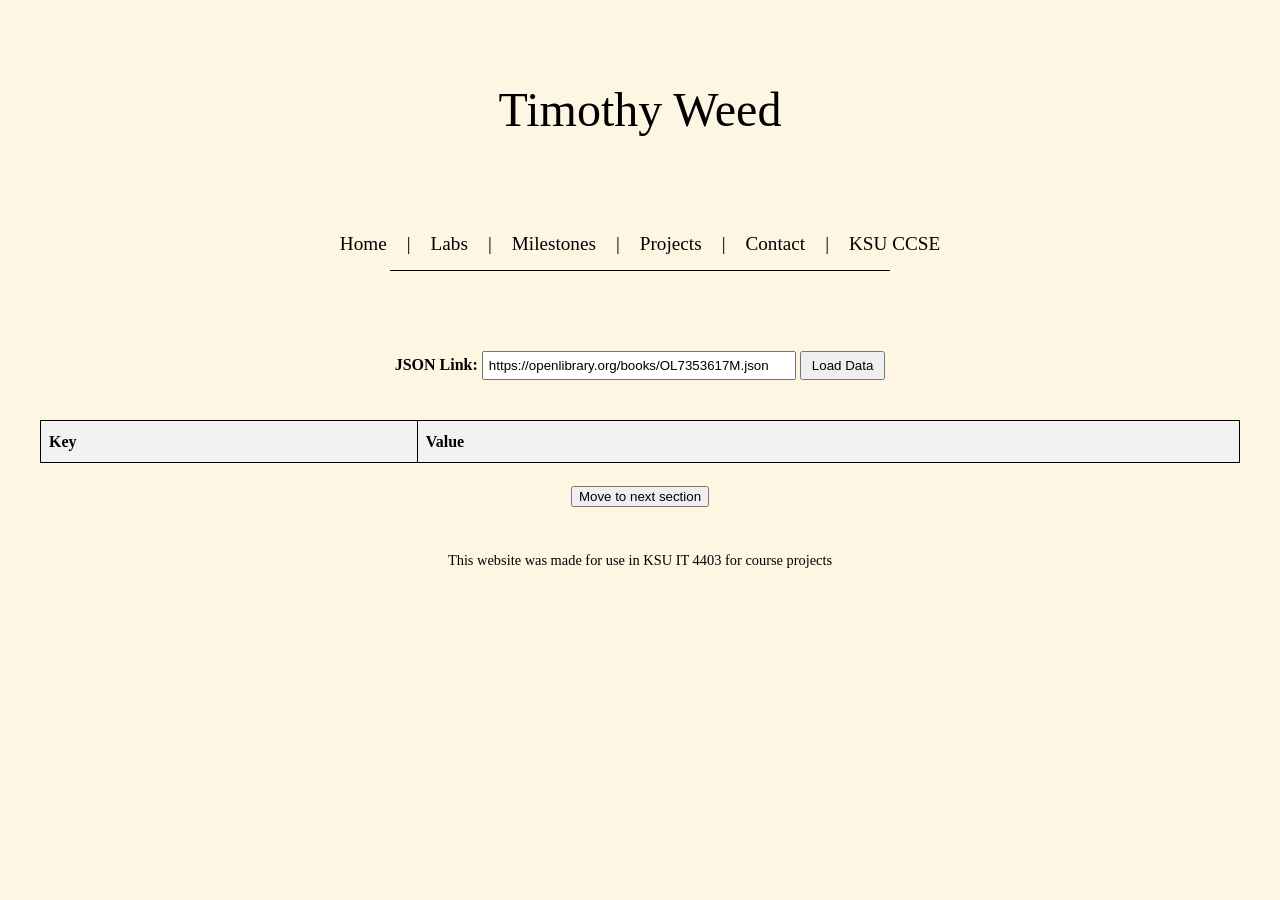
<file: milestone1.html>
<!DOCTYPE html>
<html lang="en">
<head>
    <meta charset="UTF-8">
    <meta name="viewport" content="width=device-width, initial-scale=1.0">
    <title>Milestone 1</title>
    <link rel="stylesheet" href="style.css">
    <script src="https://code.jquery.com/jquery-3.6.0.min.js"></script>

    <script>
    $(document).ready(function() {
        $(".sec4B").hide();
        $("#transition4A").click(function() {
            $(".sec4A").slideUp("slow", function() {
                $(".sec4B").slideDown();
            });
        });
        $('#submit').click(function(e) {
            var jsonUrl = $('#jsonInput').val();
            if(jsonUrl) {
                // Clear out the table
                $('#jsonTable tbody').empty();
                // Fetch the JSON data
                $.getJSON(jsonUrl, function(data) {
                    $.each(data, function(key, value) {
                        // Stringify arrays 
                        var displayValue = (typeof value === 'object' && value !== null) 
                            ? JSON.stringify(value) 
                            : value;
                        // Construct the row
                        var row = '<tr>' +
                                    '<td><strong>' + key + '</strong></td>' +
                                    '<td>' + displayValue + '</td>' +
                                '</tr>';
                        // Append the row to the table
                        $('#jsonTable tbody').append(row);
                    });
                })
            } 
            else {
                alert("Please paste a valid JSON URL.");
            }
        });
        $('#submit1').click(function(e) {
            var jsonUrl1 = $('#jsonInput1').val();
            if(jsonUrl1) {
                $('#jsonTable1 tbody').empty();
                $.getJSON(jsonUrl1, function(data) {
                    $.each(data.docs, function(index, obj) {
                        // Adds a separator row between different books
                        if (index > 0) {
                            $('#jsonTable1 tbody').append('<tr><td colspan="2" style="background-color: #e0e0e0; text-align: center;"><strong>Record ' 
                                + (index + 1) + '</strong></td></tr>');
                        } else if (data.docs.length > 1) {
                            $('#jsonTable1 tbody').append('<tr><td colspan="2" style="background-color: #e0e0e0; text-align: center;"><strong>Record 1</strong></td></tr>');
                        }
                        $.each(obj, function(key, value) {
                            var displayValue = (typeof value === 'object' && value !== null) 
                                ? JSON.stringify(value)
                                : value;
                            var row = '<tr>' +
                                        '<td><strong>' + key + '</strong></td>' +
                                        '<td>' + displayValue + '</td>' +
                                    '</tr>';
                                    
                            $('#jsonTable1 tbody').append(row);
                        });
                    });
                })
            } 
            else {
                alert("Please paste a valid JSON URL.");
            }
        });
        $("#transition4B").click(function() {
            $(".sec4B").slideUp("slow", function() {
                $(".sec4A").slideDown();
            });
        });
    });
    </script>
</head>
<body>

    <header>
        <h1>Timothy Weed</h1>
    </header>

    <nav>
        <ul class="nav-links">
            <li><a href="index.html" class="btn">Home</a></li>
            <span class="divider">|</span>
            <li><a href="labs.html" class="btn">Labs</a></li>
            <span class="divider">|</span>
            <li><a href="milestones.html" class="btn">Milestones</a></li>
            <span class="divider">|</span>
            <li><a href="projects.html" class="btn">Projects</a></li>
            <span class="divider">|</span>
            <li><a href="contact.html" class="btn">Contact</a></li>
            <span class="divider">|</span>
            <li><a href="https://ccse.kennesaw.edu/" class="btn">KSU CCSE</a></li>
        </ul>
        <div class="line-separator-long"></div>
    </nav>

    <main>
        <div class="sec4A">
            <!--Made a entry field so any single return from the site will work -->
            <div style="margin-bottom: 20px;">
                <label for="jsonInput"><strong>JSON Link:</strong></label>
                <input type="text" id="jsonInput" placeholder="Paste JSON URL here..." style="width: 300px; padding: 5px;" value="https://openlibrary.org/books/OL7353617M.json">
                <button id="submit" style="padding: 5px 10px;">Load Data</button>
            </div>

            <div class="table-container">
                <table id="jsonTable" class="jsonTable">
                    <thead style="background-color: #f2f2f2;">
                        <tr>
                            <th style="width: 30%;">Key</th>
                            <th>Value</th>
                        </tr>
                    </thead>
                    <tbody>
                        <!-- Data rows will populate here -->
                    </tbody>
                </table>
            </div>
            <button id="transition4A">Move to next section</button>
        </div>
        <div class="sec4B">
            <div style="margin-bottom: 20px;">
                <label for="jsonInput1"><strong>JSON Link:</strong></label>
                <input type="text" id="jsonInput1" placeholder="Paste JSON URL here..." style="width: 300px; padding: 5px;" value="https://openlibrary.org/search.json?q=modern%20web&limit=10">
                <button id="submit1" style="padding: 5px 10px;">Load Data</button>
            </div>

            <div class="table-container">
                <table id="jsonTable1" class="jsonTable">
                    <thead style="background-color: #f2f2f2;">
                        <tr>
                            <th>Key</th>
                            <th>Value</th>
                        </tr>
                    </thead>
                    <tbody>
                        <!-- Data rows will populate here -->
                    </tbody>
                </table>
            </div>
            <button id="transition4B">Move to previous section</button>
        </div>

    </main>

    <footer>
        <p>This website was made for use in KSU IT 4403 for course projects</p>
    </footer>

</body>
</html>
</file>
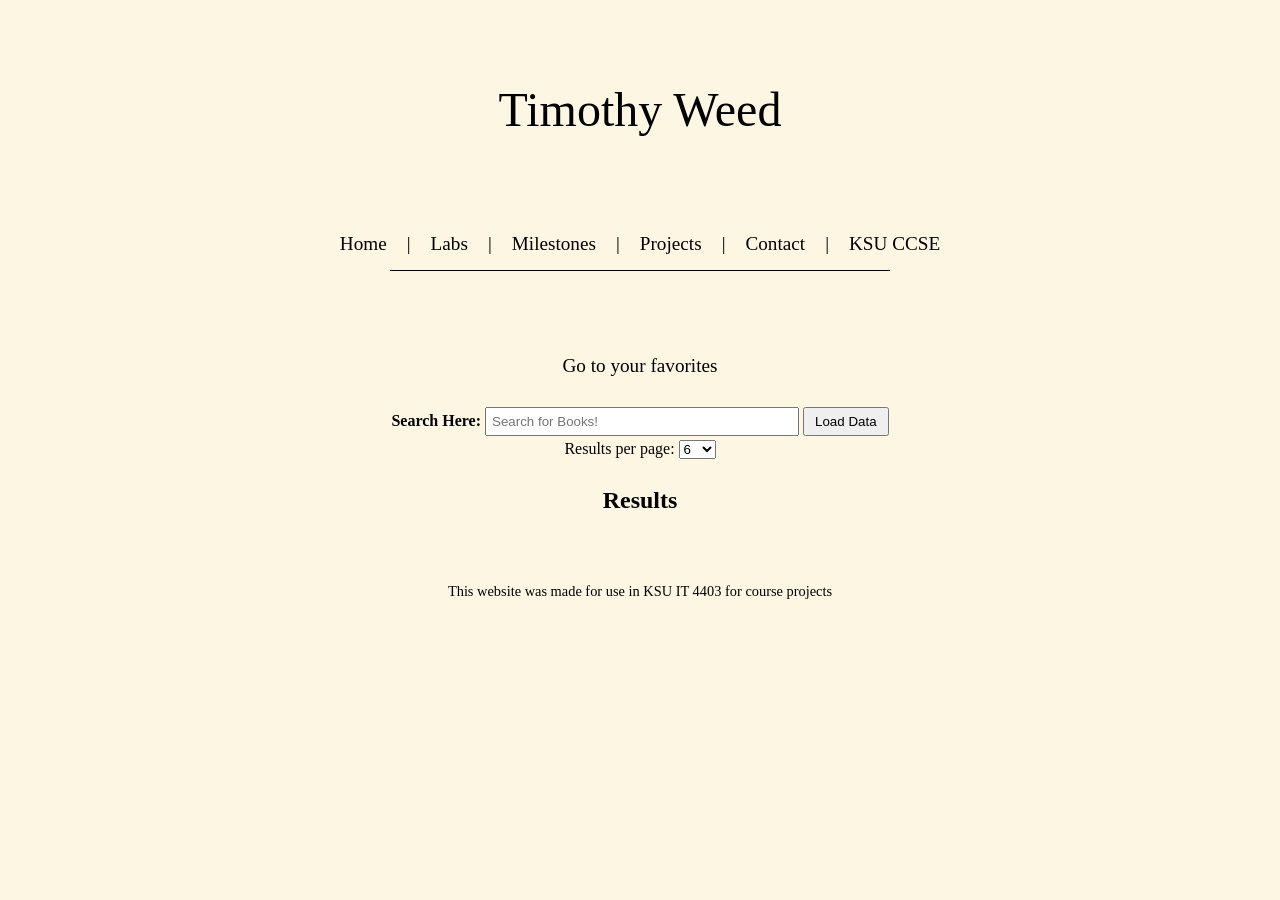
<file: milestone2.html>
<!DOCTYPE html>
<html lang="en">
<head>
    <meta charset="UTF-8">
    <meta name="viewport" content="width=device-width, initial-scale=1.0">
    <title>Milestone 2</title>
    <link rel="stylesheet" href="style.css">
    <script src="https://code.jquery.com/jquery-3.6.0.min.js"></script>

    <script>
        $(document).ready(function() {
            $('#submit').click(function() {
                var jsonUrl = url="https://openlibrary.org/search.json?q=" + encodeURIComponent($('#searchInput').val());
                var searchResults = $('#searchResults');
                var page = 1;
                var perpage = 6;
                var fullData = [];
                console.log(jsonUrl);
                $.ajax({
                    url: jsonUrl,
                    method: 'GET',
                    dataType: 'json',
                    // headers: {"user-Agent": "App for IT4403 KSU (tweed1@students.kennesaw.edu)"},
                    success: function(data) {
                        searchResults.empty();
                        page = 1;
                        perpage = parseInt($('#resultsLimit').val());
                        len = data.docs.slice(0, 60).length;
                        $('#resultsCount').text(`Found ${len} results`);
                        pageCount = Math.ceil(len / perpage);
                        $.each(data.docs.slice(0, 60), function(i, book) {
                            var book1 = "";
                            if(data.docs[i].cover_i)
                                {
                                    var cover = "https://covers.openlibrary.org/b/id/" + data.docs[i].cover_i + "-M.jpg";
                                    book1 += "<img class='booklistitem' data-bookid='" + data.docs[i].key + "'src='" + cover + "' alt='Book Cover'/>";
                                }
                            let bookUrl = `book.html?q=${book.key}`; 
                            fullData.push('<li><a href="' + bookUrl + '">' + book1 + '<br>' + book.title + '</a></li>');
                        });
                        let booksToShow = fullData.slice(0, perpage);
                        searchResults.append(booksToShow);
                        $('#pageNav').empty();
                        $('#pageNav').append('<p>' + pageCount + ' pages</p>');
                        for (let i = 1; i <= pageCount; i++) {
                            $('#pageNav').append('<button class="pageBtn" data-page="' + i + '">' + i + '</button>');
                        }
                    },
                    error: function() {
                        $('#searchResults').html('<p>Error fetching search results.</p>');
                        console.log(data.error)
                    }
                });
                $(document).on('click', '.pageBtn', function() {
                    $('#searchResults').empty();
                    let perpage = parseInt($('#resultsLimit').val());
                    let page = parseInt($(this).data('page'));
                    let start = 0;
                    let end = start + perpage;
                    let booksToShow = fullData.slice(start, end);
                    console.log(booksToShow);
                    $('#searchResults').append(booksToShow.join(''));
                });
                $(document).on('change' , '#resultsLimit', function() {
                    $('#submit').trigger('click');
                });
            });
        });
    
    </script>
</head>
<body>

    <header>
        <h1>Timothy Weed</h1>
    </header>

    <nav>
        <ul class="nav-links">
            <li><a href="index.html" class="btn">Home</a></li>
            <span class="divider">|</span>
            <li><a href="labs.html" class="btn">Labs</a></li>
            <span class="divider">|</span>
            <li><a href="milestones.html" class="btn">Milestones</a></li>
            <span class="divider">|</span>
            <li><a href="projects.html" class="btn">Projects</a></li>
            <span class="divider">|</span>
            <li><a href="contact.html" class="btn">Contact</a></li>
            <span class="divider">|</span>
            <li><a href="https://ccse.kennesaw.edu/" class="btn">KSU CCSE</a></li>
        </ul>
        <div class="line-separator-long"></div>
    </nav>

    <main>
        <a href="myBookshelf.html" class="btn">Go to your favorites</a>
        <br><br>
        <div id="search-container">
            <label for="searchInput"><strong>Search Here:</strong></label>
            <input type="text" id="searchInput" placeholder= 'Search for Books!' style="width: 300px; padding: 5px;">
            <button id="submit" style="padding: 5px 10px;">Load Data</button>
        </div>
        <div id="results-container">
            <label for="resultsLimit">Results per page:</label>
            <select id="resultsLimit">
                <option value="6">6</option>
                <option value="12">12</option>
                <option value="18">18</option>
            </select>
            <h2>Results</h2>
            <h3 id="resultsCount"></h3>
            <ul id="searchResults"></ul>
            <div id="pageNav"></div>
        </div>


    </main>

    <footer>
        <p>This website was made for use in KSU IT 4403 for course projects</p>
    </footer>

</body>
</html>
</file>
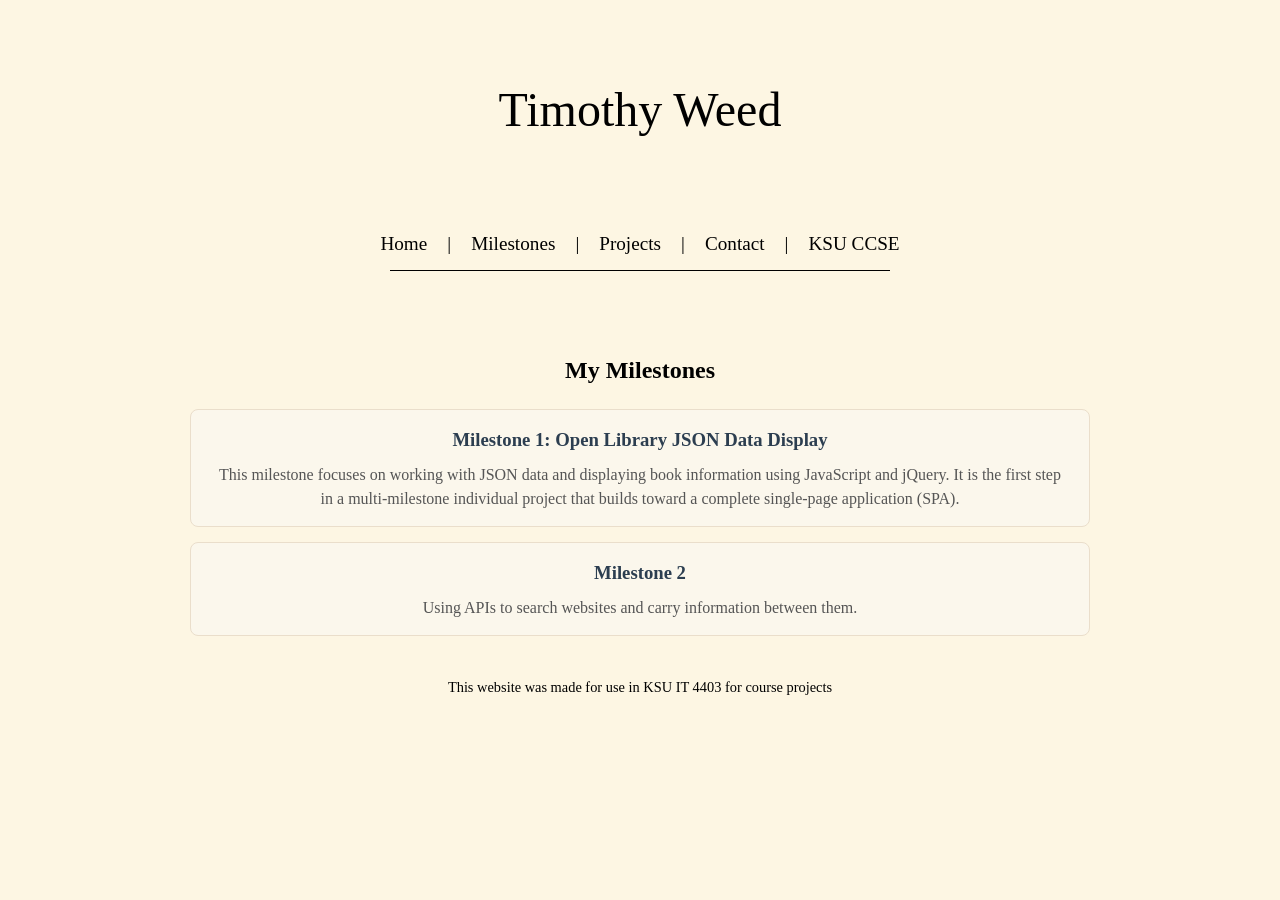
<file: milestones.html>
<!DOCTYPE html>
<html lang="en">
<head>
    <meta charset="UTF-8">
    <meta name="viewport" content="width=device-width, initial-scale=1.0">
    <title>Timothy Weed - Portfolio</title>
    <link rel="stylesheet" href="style.css">
</head>
<body>

    <header>
        <h1>Timothy Weed</h1>
    </header>

    <nav>
        <ul class="nav-links">
            <li><a href="index.html" class="btn">Home</a></li>
            <span class="divider">|</span>
            <li><a href="milestones.html" class="btn">Milestones</a></li>
            <span class="divider">|</span>
            <li><a href="projects.html" class="btn">Projects</a></li>
            <span class="divider">|</span>
            <li><a href="contact.html" class="btn">Contact</a></li>
            <span class="divider">|</span>
            <li><a href="https://ccse.kennesaw.edu/" class="btn">KSU CCSE</a></li>
        </ul>
        <div class="line-separator-long"></div>
    </nav>

    <main>
        <h2>My Milestones</h2>
        
        <ul class="lab-list">
            <li>
                <a href="milestone1.html" class="lab-card">
                    <h3>Milestone 1: Open Library JSON Data Display</h3>
                    <p>This milestone focuses on working with JSON data and displaying book information using JavaScript and jQuery. It is the first step 
                        in a multi-milestone individual project that builds toward a complete single-page application (SPA).  
                    </p>
                </a>
            </li>
            <li>
                <a href="milestone2.html" class="lab-card">
                    <h3>Milestone 2</h3>
                    <p>Using APIs to search websites and carry information between them.</p>
                </a>
            </li>
            <!-- Template CMD+/ will remove comment -->
            <!-- <li>
                <a href="lab2.html" class="lab-card">
                    <h3>Lab 2: jQuery ready() and Event Handling</h3>
                    <p>Exploring the jQuery document ready function, DOM manipulation, and attaching click events to buttons using IDs and Classes.</p>
                </a>
            </li> -->
            
            <!-- To add a new lab, just paste another <li> block here! -->
        </ul>
    </main>

    <footer>
        <p>This website was made for use in KSU IT 4403 for course projects</p>
    </footer>

</body>
</html>
</file>
<file: style.css>
/* General Styles */
body {
    background-color: #fdf6e3; /* Cream/Off-white background */
    font-family: 'Times New Roman', Times, serif;
    color: #000;
    margin: 0;
    padding: 40px 20px;
    text-align: center;
    line-height: 1.6;
}

header {
    margin-bottom: 50px;
}

h1 {
    font-size: 3rem;
    margin-bottom: 10px;
    font-weight: normal;
}

ul {
    list-style-type: none;
    padding: 0;
    margin: 0;
}
pre {
    background-color: #f4f4f4;
    padding: 15px;
    border-radius: 4px;
}

.degree {
    font-size: 1.5rem;
    font-weight: normal;
    margin-bottom: 5px;
}

.course {
    font-size: 1.2rem;
    font-weight: normal;
    margin: 5px 0;
}

.university {
    font-size: 1.1rem;
    margin-top: 5px;
}

/* The horizontal lines in the header */
.line-separator {
    width: 300px;
    height: 1px;
    background-color: #000;
    margin: 10px auto;
}

.line-separator-long {
    width: 500px;
    height: 1px;
    background-color: #000;
    margin: 10px auto;
}

/* Navigation Menu */
nav {
    margin-top: 80px;
    margin-bottom: 80px;
}

.nav-links {
    list-style: none;
    padding: 0;
    display: flex;
    justify-content: center;
    align-items: center;
    gap: 10px;
}

.nav-links li {
    display: inline;
}

.btn {
    text-decoration: none;
    color: #000;
    font-size: 1.2rem;
    padding: 5px 10px;
    transition: background-color 0.3s;
}

.btn:hover {
    background-color: #eee0c5;
    border-radius: 4px;
}

.divider {
    font-size: 1.2rem;
    color: #000;
}

/* Bio Section */
.bio {
    max-width: 900px;
    margin: 0 auto 50px auto;
    text-align: justify; /* Matches the blocky text feel of the image */
    font-size: 1rem;
}

/* Not Justified*/
.bionj {
    max-width: 900px;
    margin: 0 auto 50px auto;
    font-size: 1rem;
}

/* Lab page cards */
.lab-list {
    list-style-type: none;
    padding: 0;
    margin: 20px auto; 
    max-width: 900px; 
    display: flex;
    flex-direction: column;
    gap: 15px; 
}

/* Styles the link to look like a block/card */
.lab-card {
    display: block; 
    text-decoration: none; 
    color: inherit; 
    background-color: #fbf7ec; 
    border: 1px solid #eadecb; 
    border-radius: 8px; 
    padding: 15px 20px;
    transition: all 0.3s ease; 
}

/* Hover effect */
.lab-card:hover {
    background-color: #f2e6ce; 
    transform: translateY(-3px); 
    box-shadow: 0 4px 8px rgba(0, 0, 0, 0.08); 
}

/* Styles the Lab Title */
.lab-card h3 {
    margin: 0 0 8px 0; 
    color: #2c3e50; 
}

/* Styles the Lab Synopsis */
.lab-card p {
    margin: 0;
    color: #555;
    line-height: 1.5;
}
/* style for table in lab 2 */
.random-table {
    margin: 20px auto;
    border-collapse: collapse;
    background-color: #fdf6e3;
}

/* Styles the individual table cells */
.random-table td {
    border: 1px solid #a0a0a0; 
    padding: 15px 25px;
    text-align: center;
    font-size: 18px;
    color: #2c3e50;
}

/* JSON lab grid */
.grid-container {
    display: grid;
    grid-template-columns: 1fr 1fr;
    gap: 20px;
    font-family: sans-serif;
    padding: 20px;
    text-align: left;
}

/* Milestone 1 table */
.jsonTable {
    width: 100%;
    max-width: 1200px;
    border-collapse: collapse;
    text-align: left;
    border: 1px solid #000;
    table-layout: fixed;
}

.jsonTable th, 
    .jsonTable td { /*most of this was just trying to get the table to not stretch and wrap text*/
        border: 1px solid #000;
        padding: 8px;
        word-break: break-all; 
        word-wrap: break-word; 
        overflow-wrap: break-word;
    }

.table-container {
    display: flex;
    justify-content: center;
    width: 100%;
    padding: 20px 0;
}    

.album {
    max-width: 250px;
    margin: 0 auto;
}

#searchResults {
    display: grid;
    grid-template-columns: repeat(3, 1fr); 
    gap: 20px; 
    list-style-type: none; 
    padding: 0;
}

#searchResults li {
    border: 1px solid #ccc;
    padding: 15px;
    border-radius: 5px;
    background-color: #f9f9f9;
}

/* Image Gallery */
.image-gallery {
    display: flex;
    justify-content: center;
    gap: 20px;
    max-width: 1000px;
    margin: 0 auto 60px auto;
    flex-wrap: wrap;
}

.image-gallery img {
    width: 250px;
    height: 300px;
    object-fit: cover; /* Ensures images don't stretch */
    border: 1px solid #ccc;
}

/* Footer */
footer {
    margin-top: 40px;
    font-size: 0.9rem;
}

/* Responsive design for mobile */
@media (max-width: 600px) {
    .nav-links {
        flex-direction: column;
        gap: 5px;
    }
    .divider {
        display: none;
    }
    .image-gallery img {
        width: 100%;
        height: auto;
    }
}
</file>
